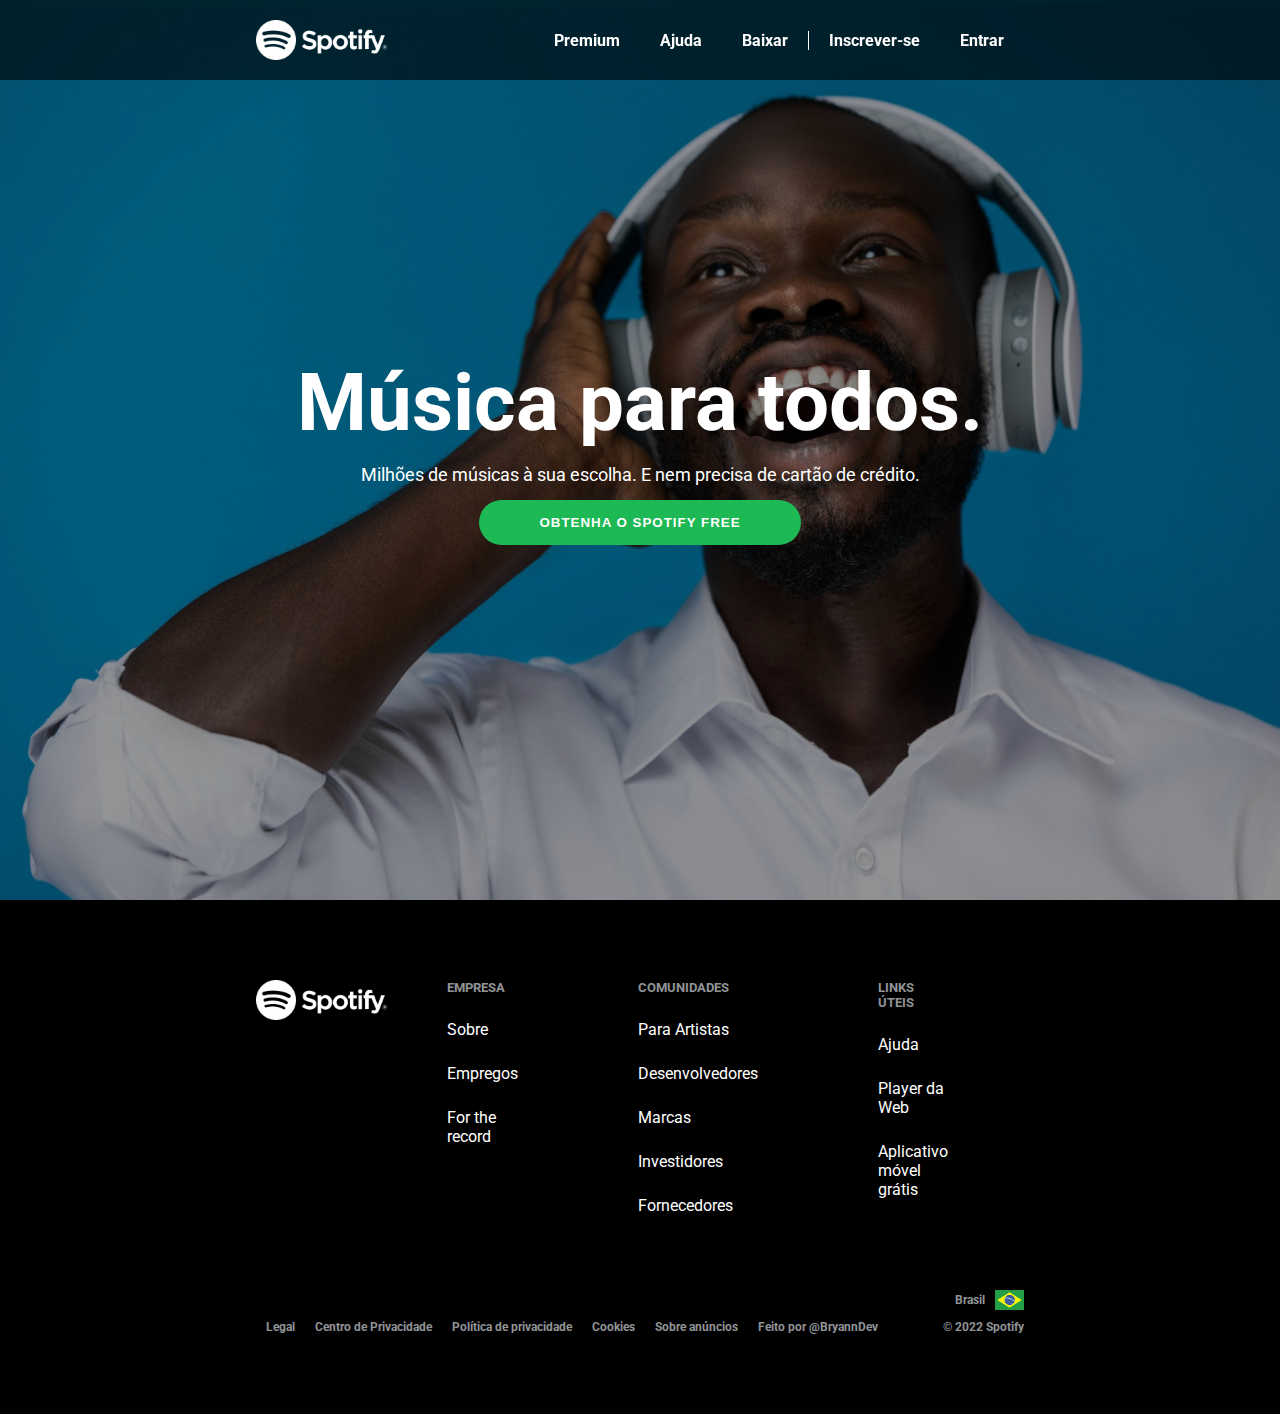
<file: index.html>
<!DOCTYPE html>
<html lang="pt-br">

<head>
	<meta charset="UTF-8" />
	<meta name="viewport" content="width=device-width, initial-scale=1.0" />
	<link rel="stylesheet" href="/css/style.css" />
	<link href="https://fonts.googleapis.com/css2?family=Roboto&display=swap" rel="stylesheet" />
	<title>Música para todos - Spotify</title>
</head>

<body>
	<navbar id="navbar">
		<div class="navbar-container">
			<img src="./img/logo (1).png" alt="" class="logo" />
			<ul class="navbar-items">
				<li class="navbar-item">Premium</li>
				<li class="navbar-item">Ajuda</li>
				<li class="navbar-item">Baixar</li>
				<li class="navbar-item">Inscrever-se</li>
				<li class="navbar-item">Entrar</li>
			</ul>
		</div>
	</navbar>
	<div id="showcase">
		<div class="showcase-container">
			<h2>Música para todos.</h2>
			<p>
				Milhões de músicas à sua escolha. E nem precisa de cartão de crédito.
			</p>
			<button class="btn-primary">Obtenha o Spotify Free</button>
		</div>
	</div>
	<footer id="footer">
		<div class="footer-content">
			<img src="img/logo (1).png" alt="" class="logo" />
			<ul class="footer-menu">
				<p>Empresa</p>
				<li class="footer-menu-item">
					Sobre
				</li>
				<li class="footer-menu-item">
					Empregos
				</li>
				<li class="footer-menu-item">
					For the record
				</li>
			</ul>

			<ul class="footer-menu">
				<p>Comunidades</p>
				<li class="footer-menu-item">
					Para Artistas
				</li>
				<li class="footer-menu-item">
					Desenvolvedores
				</li>
				<li class="footer-menu-item">
					Marcas
				</li>
				<li class="footer-menu-item">
					Investidores
				</li>
				<li class="footer-menu-item">
					Fornecedores
				</li>
			</ul>

			<ul class="footer-menu">
				<p>Links úteis</p>
				<li class="footer-menu-item">
					Ajuda
				</li>
				<li class="footer-menu-item">
					Player da Web
				</li>
				<li class="footer-menu-item">
					Aplicativo móvel grátis
				</li>
			</ul>

			<div class="socials">
				<i class="fab fa-instagram"></i>
				<i class="fab fa-twitter"></i>
				<i class="fab fa-facebook-f"></i>
			</div>
		</div>

		<div class="footer-info">
			<ul class="footer-info-items">
				<li class="footer-info-item">Legal</li>
				<li class="footer-info-item">Centro de Privacidade</li>
				<li class="footer-info-item">Política de privacidade</li>
				<li class="footer-info-item">Cookies</li>
				<li class="footer-info-item">Sobre anúncios</li>
				<li class="footer-info-item">Feito por @BryannDev</li>
			</ul>
			<div>


				<div class="rights">
					<div class="country">
						<p>Brasil</p>
						<img src="img/brazil.png" alt="" class="brazil-flag" />
					</div>
					<p>&copy; 2022 Spotify</p>
				</div>
			</div>
		</div>
		<h2 class="Bryan12">
		</h2>
		</div>
	</footer>
</body>

</html>
</file>
<file: css/style.css>
:root {
	--default-green: #1db954;
	--light-green: #1ed760;
}

* {
	box-sizing: border-box;
	margin: 0;
	padding: 0;
}

body {
	font-family: "Roboto", sans-serif;
}

.btn-primary {
	background: var(--default-green);
	color: white;
	text-transform: uppercase;
	padding: 15px 60px;
	border: none;
	border-radius: 30px;
	letter-spacing: 1px;
	font-weight: bold;
	transition: all 300ms ease;
}

.btn-primary:hover {
	background: var(--light-green);
	cursor: pointer;
}

.logo {
	height: 40px;
	width: auto;
}

#navbar {
	display: flex;
	background-color: rgba(0, 0, 0, 0.6);
	color: white;
	justify-content: center;
	position: fixed;
	top: 0;
	width: 100%;
}

#navbar .navbar-container {
	width: 60%;
	display: flex;
	align-items: center;
	justify-content: space-between;
	padding: 20px 0;
}

#navbar .navbar-container ul {
	display: flex;
	list-style: none;
	font-weight: bold;
}

#navbar .navbar-container ul li {
	padding: 0 20px;
	transition: all 300ms ease;
}

#navbar .navbar-container ul li:hover {
	color: #1db954;
	cursor: pointer;
}

#navbar .navbar-container ul li:nth-child(3) {
	border-right: 1px solid white;
}

#showcase {
	height: 100vh;
	display: flex;
	justify-content: center;
	align-items: center;
	color: white;
	background: url("/img/black-man-listening-to-music-free-photo.jpg") center center/cover;
	background-color: rgba(0, 0, 0, 0.4);
	background-blend-mode: color;
}

#showcase .showcase-container {
	display: flex;
	flex-direction: column;
	align-items: center;
}

#showcase .showcase-container h2 {
	font-size: 5rem;
}

#showcase .showcase-container p {
	margin: 15px 0;
	font-size: 1.1rem;
}


#footer {
	background: black;
	color: white;
	padding: 80px 0;
}

#footer .footer-content {
	display: flex;
	width: 60%;
	margin: auto;
	justify-content: space-between;
}

#footer .footer-content .footer-menu {
	margin: 0 60px;
	list-style: none;
}

#footer .footer-content .footer-menu .footer-menu-item {
	margin: 25px 0;
	transition: all 300ms ease;
}

#footer .footer-content .footer-menu .footer-menu-item:hover {
	color: var(--default-green);
	cursor: pointer;
}

#footer .footer-content .footer-menu p {
	font-weight: bold;
	text-transform: uppercase;
	color: #919496;
	font-size: 0.8rem;
}


.socials {
	display: flex;
}

.socials i {
	margin: 0 20px;
	font-size: 1.7rem;
	transition: all 300ms ease;
}

.socials i:hover {
	color: var(--default-green);
	cursor: pointer;
}


.footer-info {
	display: flex;
	justify-content: space-between;
	align-items: flex-end;
	width: 60%;
	margin: auto;
	font-weight: bold;
	color: #919496;
	font-size: 0.75rem;
	padding-top: 50px;
}

.footer-info .footer-info-items {
	display: flex;
	list-style: none;
}

.footer-info .footer-info-items .footer-info-item {
	margin: 0 10px;
	transition: all 300ms ease;
}

.footer-info .footer-info-items .footer-info-item:hover {
	color: var(--default-green);
	cursor: pointer;
}

.footer-info .rights .country {
	display: flex;
	justify-content: flex-end;
	align-items: center;
	margin-bottom: 10px;
}

.footer-info .rights .country p {
	transition: all 300ms ease;
}

.footer-info .rights .country p:hover {
	color: var(--default-green);
	cursor: pointer;
}

.footer-info .rights .country .brazil-flag {
	height: 20px;
	width: auto;
	display: inline-block;
	margin-left: 10px;
}
#bryan{
  color: #919496
}
</file>
